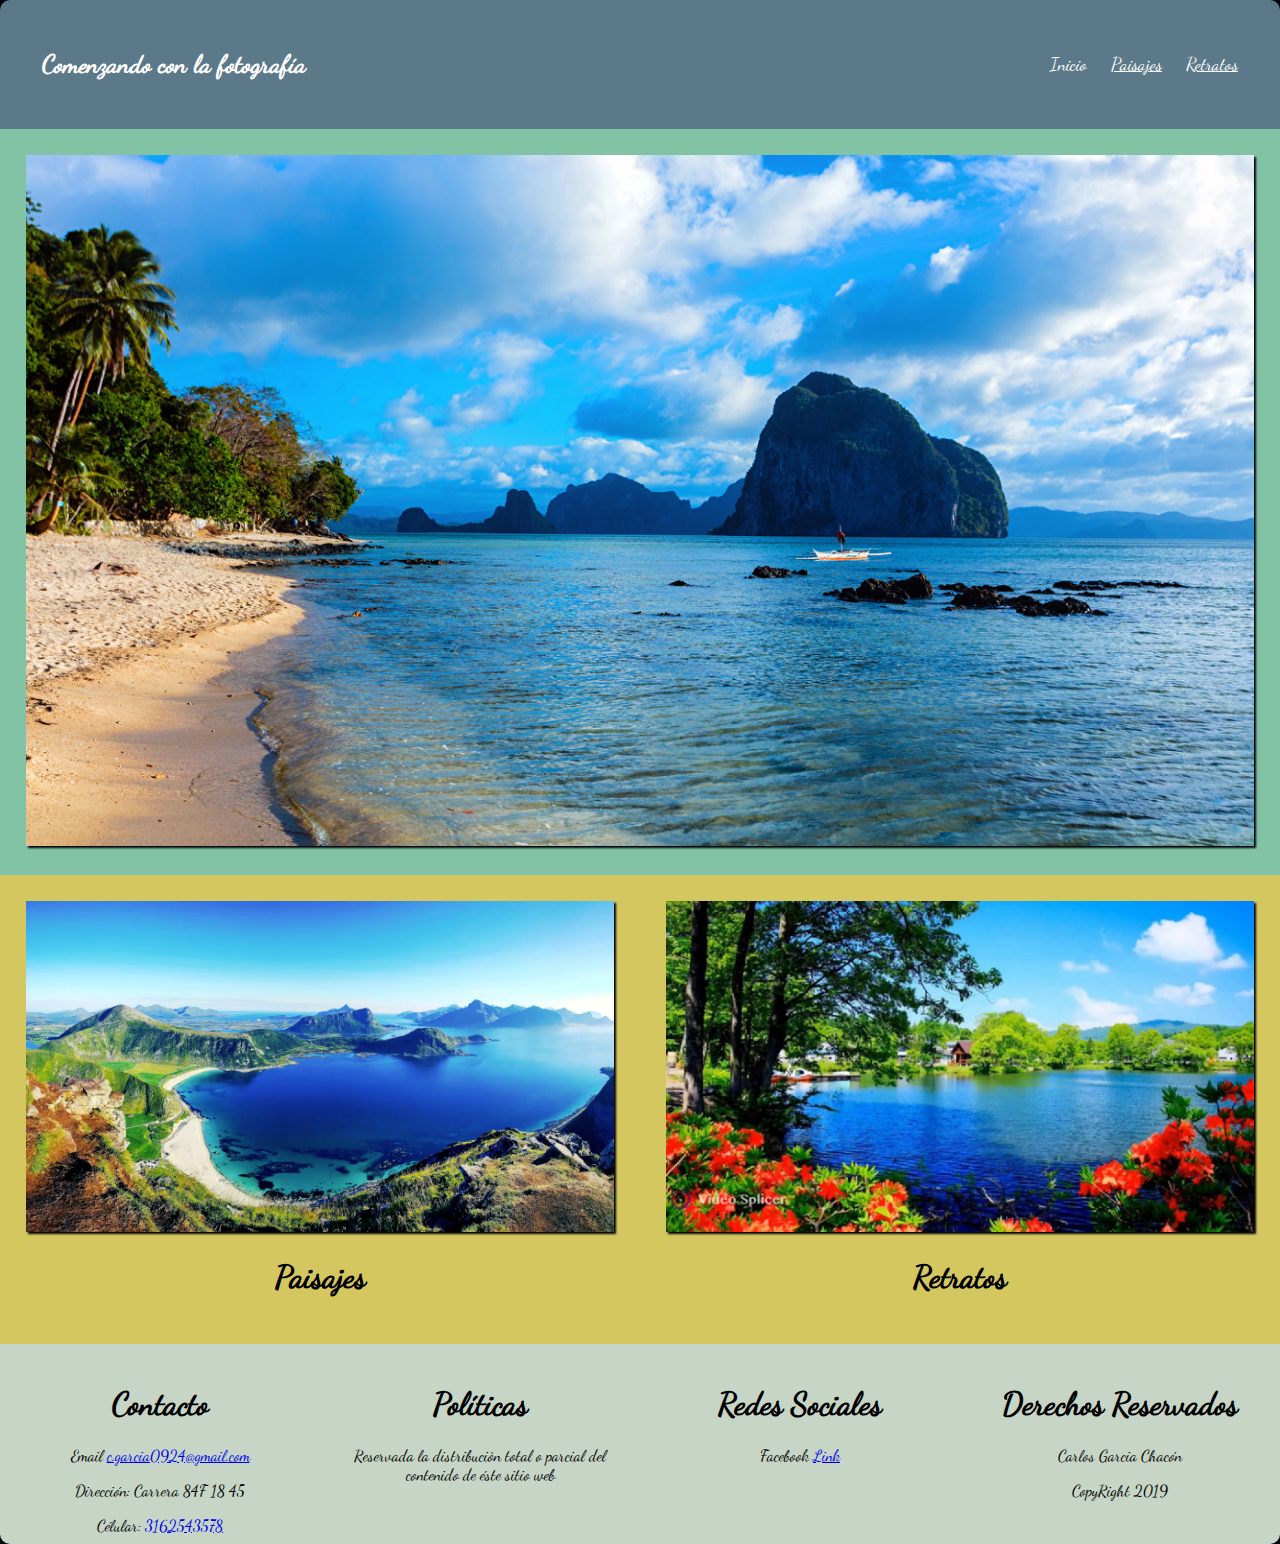
<file: CSS_CARLOS_GARCIA_1152435718/index.html>
<!DOCTYPE html>
<html>
    <head>
         <meta charset="utf-8">
         <title>Inicio</title>
         <link href="css/estilos.css" type="text/css" rel="stylesheet">
         <meta name="viewport" content="width=device-width,user-scalable=no">
    </head>
    <body class="cuerpo">
        <header>
            <div class="header">
                    <a href="#default" class="logo">Comenzando con la fotografía</a>
                    <div class="header-right">
                      <a class="active" href="index.html">Inicio</a>
                      <a href="paisajes.html">Paisajes</a>
                      <a href="retratos.html">Retratos</a>
                    </div>
                  </div>
    </header>
        <script>
        function myFunction() {
          var x = document.getElementById("myTopnav");
          if (x.className === "topnav") {
            x.className += " responsive";
          } else {
            x.className = "topnav";
          }
        }
        </script>

        <section>
          <article id="columna1">
            <img src="image/imagen1280.jpg" title="Cafè">
          </article>
          <article id="columna2">
              <img src="image/imagenizq1280.jpg" title="Cafè">
              <H1>Paisajes</H1>
          </article>
          <article id="columna3">
            <img src="image/imagender1280.jpg" title="Cafè">
            <H1>Retratos</H1>
          </article>
        </section>

        <footer>
          <article id="pie1">
            <h1>Contacto</h1>
            <p>Email <a href="email:c.garcia0924@gmail.com">c.garcia0924@gmail.com</a></p>
            <p>Dirección: Carrera 84F 18 45</p>
            <p>Célular: <a href="Tel:+0033162543578">3162543578</a></p>
          </article>
          <article id="pie2">
            <h1>Políticas</h1>
            <p>Reservada la distribuciòn total o parcial del contenido de éste sitio web</p>
            </br>
            </br>
            </br></br>
          </article>
          <article id="pie3">
              <h1>Redes Sociales</h1>
              <p>Facebook <a href="https://www.facebook.com/carlosigarciach">Link</a></p>
            </br>
          
          </br>
          </br>
          </article>
          <article id="pie4">
              <h1>Derechos Reservados</h1>
              <p>Carlos Garcia Chacón</p>
              <p>CopyRight 2019</p>
          </article>
        </footer>
    </body>
</html>
</file>
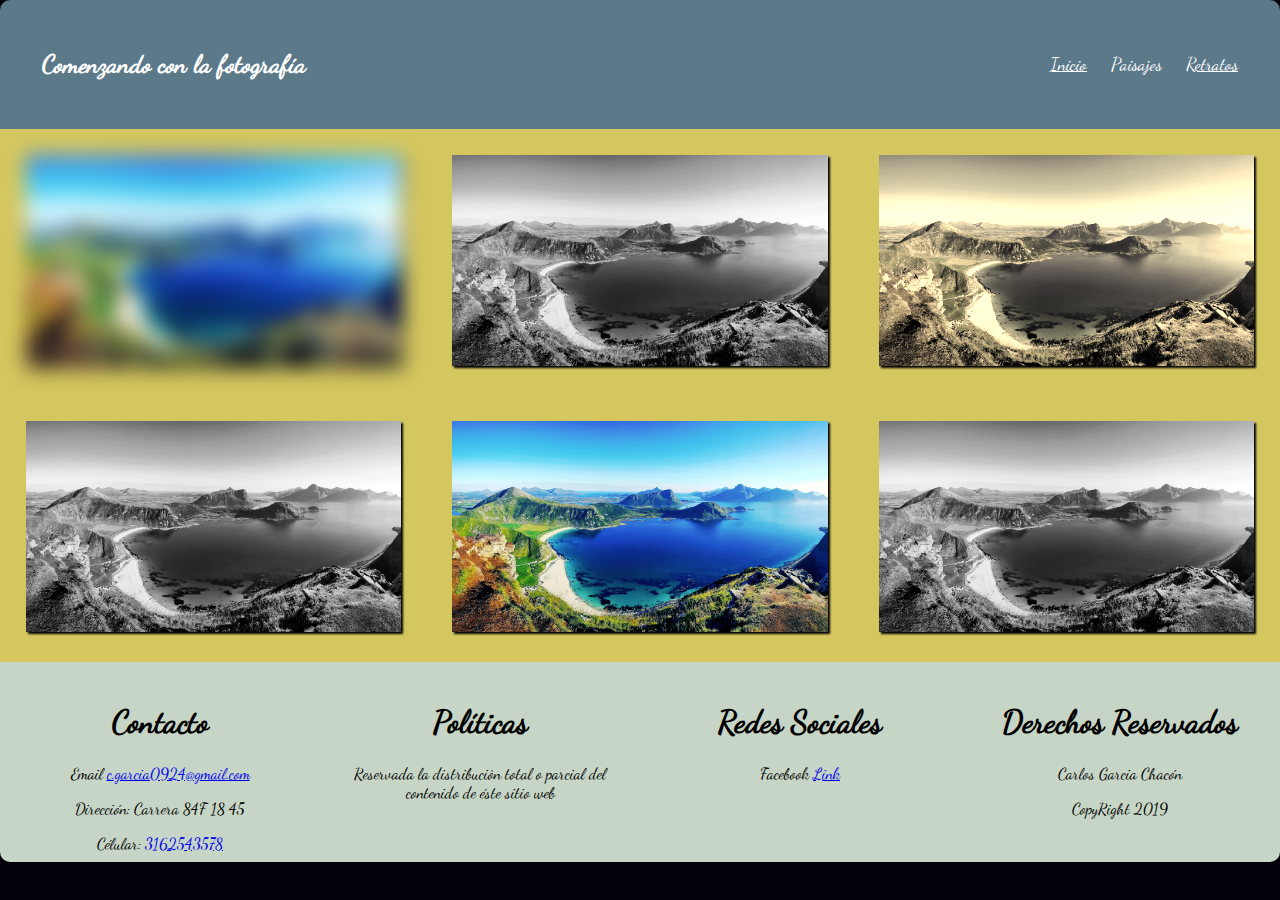
<file: CSS_CARLOS_GARCIA_1152435718/paisajes.html>
<!DOCTYPE html>
<html>
    <head>
         <meta charset="utf-8">
         <title>Paisajes</title>
         <link href="css/estiloPaisaje.css" type="text/css" rel="stylesheet">
         <meta name="viewport" content="width=device-width,user-scalable=no">
    </head>
    <body class="cuerpo">
        <header>
            <div class="header">
                    <a href="#default" class="logo">Comenzando con la fotografía</a>
                    <div class="header-right">
                      <a href="index.html">Inicio</a>
                      <a class="active" href="paisajes.html">Paisajes</a>
                      <a href="retratos.html">Retratos</a>
                    </div>
                  </div>
    </header>
        <script>
        function myFunction() {
          var x = document.getElementById("myTopnav");
          if (x.className === "topnav") {
            x.className += " responsive";
          } else {
            x.className = "topnav";
          }
        }
        </script>

        <section>
          <article id="columna2">
              <img src="image/imagenizq1280.jpg" title="img">
          </article>
          <article id="columna3">
            <img src="image/imagenizq1280.jpg" title="img">
          </article>
          <article id="columna4">
              <img src="image/imagenizq1280.jpg" title="img">
            </article>
            <article id="columna5">
                <img src="image/imagenizq1280.jpg" title="img">
              </article>   
              <article id="columna6">
                  <img src="image/imagenizq1280.jpg" title="img">
                </article>       
                <article id="columna7">
                    <img src="image/imagenizq1280.jpg" title="img">
                  </article>                                          
          </article>
                  </article>                                          
        </section>

        <footer>
            <article id="pie1">
              <h1>Contacto</h1>
              <p>Email <a href="email:c.garcia0924@gmail.com">c.garcia0924@gmail.com</a></p>
              <p>Dirección: Carrera 84F 18 45</p>
              <p>Célular: <a href="Tel:+0033162543578">3162543578</a></p>
            </article>
            <article id="pie2">
              <h1>Políticas</h1>
              <p>Reservada la distribuciòn total o parcial del contenido de éste sitio web</p>
            </article>
            <article id="pie3">
                <h1>Redes Sociales</h1>
                <p>Facebook <a href="https://www.facebook.com/carlosigarciach">Link</a></p>
            </article>
            <article id="pie4">
                <h1>Derechos Reservados</h1>
                <p>Carlos Garcia Chacón</p>
                <p>CopyRight 2019</p>
            </article>
          </footer>
  
      </div>

    </body>
</html>
</file>
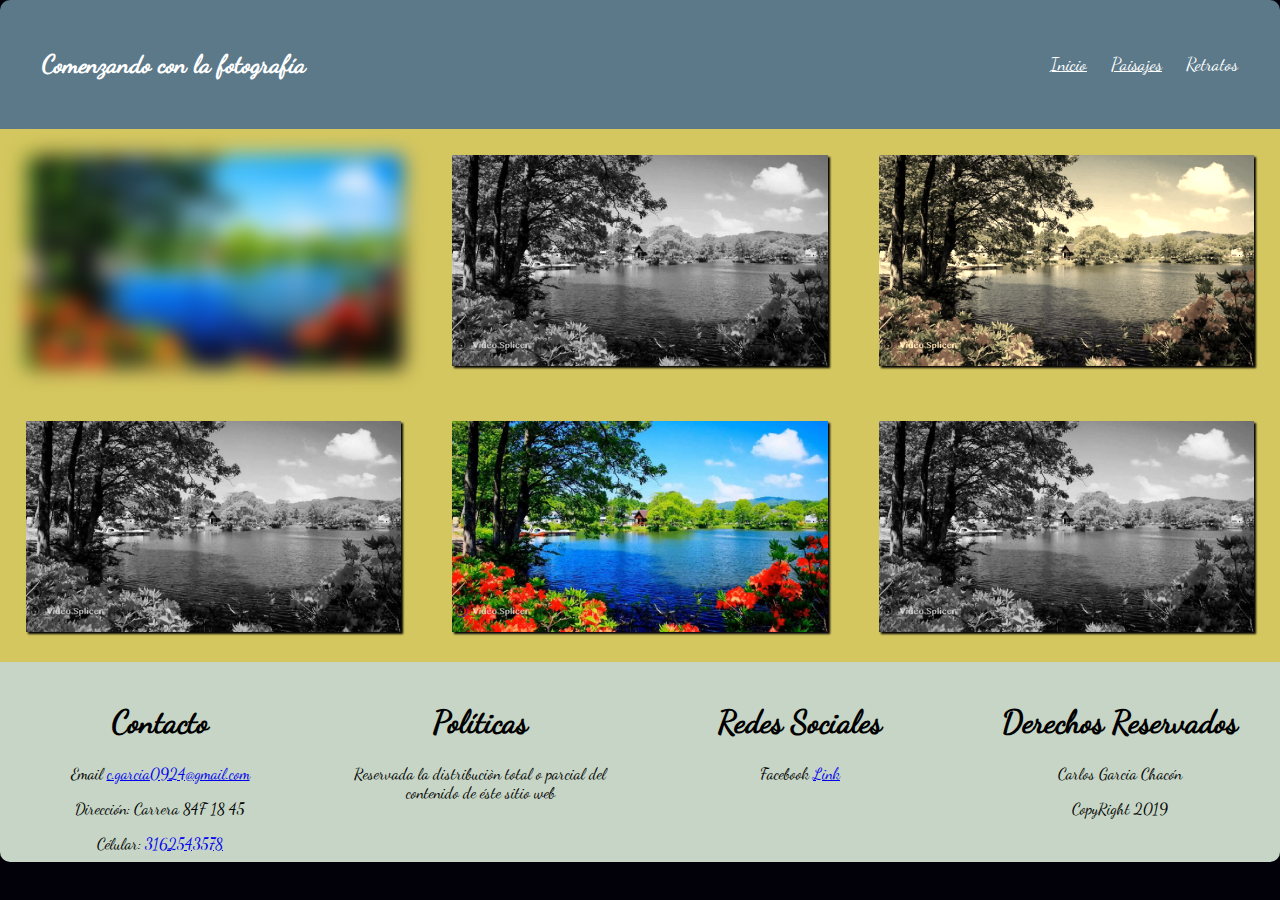
<file: CSS_CARLOS_GARCIA_1152435718/retratos.html>
<!DOCTYPE html>
<html>
    <head>
         <meta charset="utf-8">
         <title>Retratos</title>
         <link href="css/estiloPaisaje.css" type="text/css" rel="stylesheet">
         <meta name="viewport" content="width=device-width,user-scalable=no">
    </head>
    <body class="cuerpo">
        <header>
            <div class="header">
                    <a href="#default" class="logo">Comenzando con la fotografía</a>
                    <div class="header-right">
                      <a href="index.html">Inicio</a>
                      <a href="paisajes.html">Paisajes</a>
                      <a class="active" href="retratos.html">Retratos</a>
                    </div>
                  </div>
    </header>
        <script>
        function myFunction() {
          var x = document.getElementById("myTopnav");
          if (x.className === "topnav") {
            x.className += " responsive";
          } else {
            x.className = "topnav";
          }
        }
        </script>

          <section>
              <article id="columna2">
                  <img src="image/imagender1280.jpg" title="img">
              </article>
              <article id="columna3">
                <img src="image/imagender1280.jpg" title="img">
              </article>
              <article id="columna4">
                  <img src="image/imagender1280.jpg" title="img">
                </article>
                <article id="columna5">
                    <img src="image/imagender1280.jpg" title="img">
                  </article>   
                  <article id="columna6">
                      <img src="image/imagender1280.jpg" title="img">
                    </article>       
                    <article id="columna7">
                        <img src="image/imagender1280.jpg" title="img">
                      </article>                                          
          </article>
                      </article>                                          
            </section>
    
            <footer>
                <article id="pie1">
                  <h1>Contacto</h1>
                  <p>Email <a href="email:c.garcia0924@gmail.com">c.garcia0924@gmail.com</a></p>
                  <p>Dirección: Carrera 84F 18 45</p>
                  <p>Célular: <a href="Tel:+0033162543578">3162543578</a></p>
                </article>
                <article id="pie2">
                  <h1>Políticas</h1>
                  <p>Reservada la distribuciòn total o parcial del contenido de éste sitio web</p>
                  </br>
                  </br>
                  </br></br>
                </article>
                <article id="pie3">
                    <h1>Redes Sociales</h1>
                    <p>Facebook <a href="https://www.facebook.com/carlosigarciach">Link</a></p>
                  </br>
                
                </br>
                </br>
                </article>
                <article id="pie4">
                    <h1>Derechos Reservados</h1>
                    <p>Carlos Garcia Chacón</p>
                    <p>CopyRight 2019</p>
                </article>
              </footer>
  
      </div>

    </body>
</html>
</file>
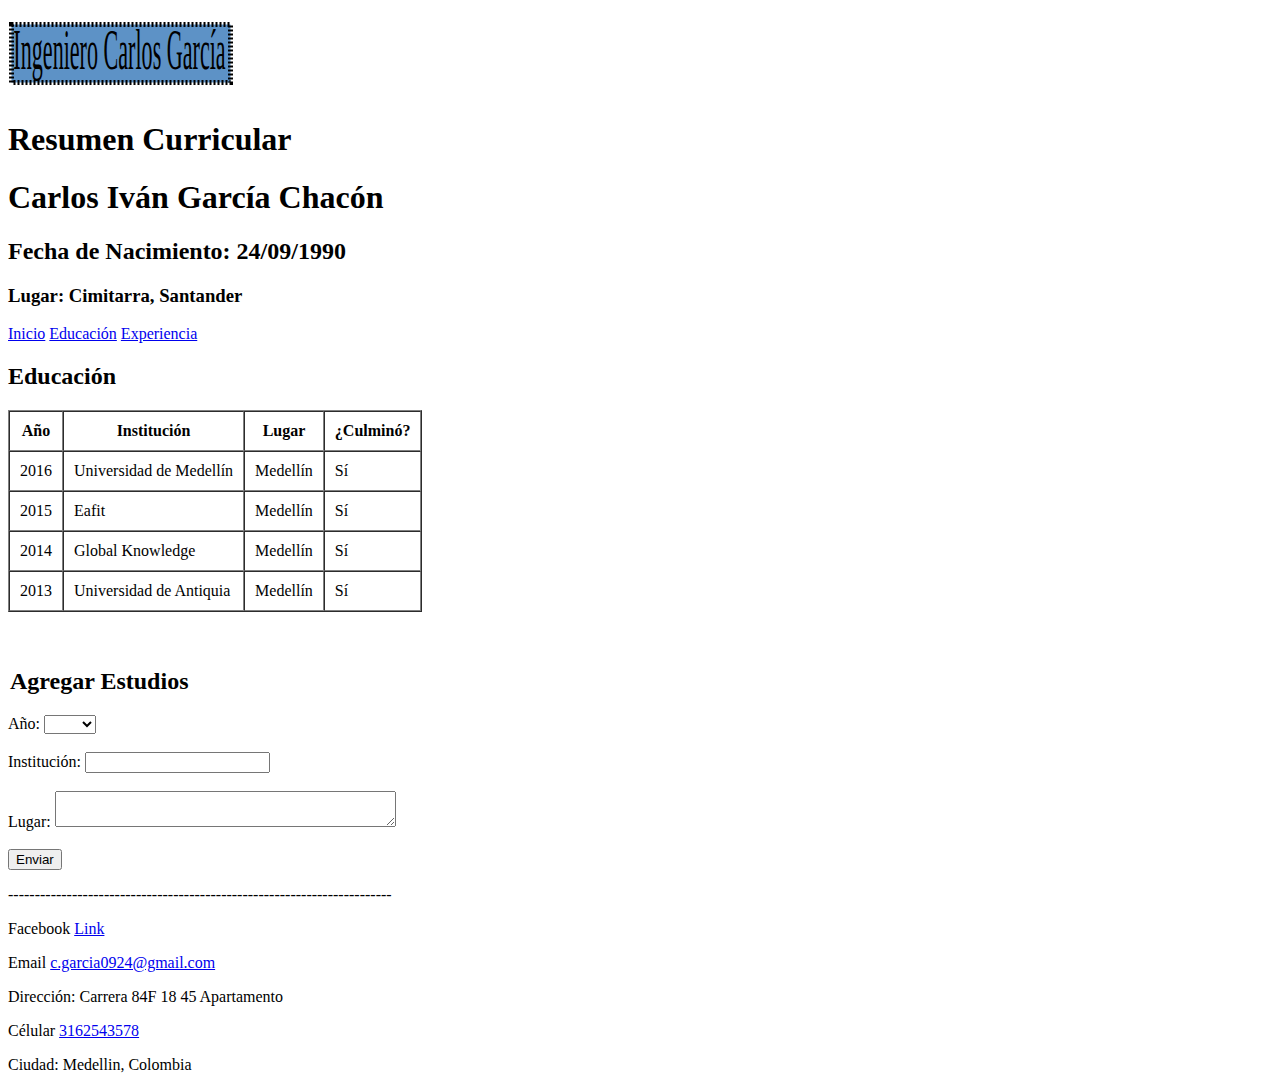
<file: FUNTAMENTOS_HTML_CARLOS_GARCIA/Educación.html>
<!DOCTYPE html>
<html>
  <head>
    <meta charset="utf-8">
    <meta name="viewport" content="width=device-width">
    <title>Hoja de Vida</title>
  </head>
  <body>
    <header>
    	<h1><img src="img/icon.svg" alt=""></h1>
      <hgroup>
          <h1>Resumen Curricular</h1>
          <h1>Carlos Iván García Chacón</h1>
          <h2>Fecha de Nacimiento: 24/09/1990</h2>
          <h3>Lugar: Cimitarra, Santander</h3>
      </hgroup>
    </header>
    <nav>
    	<a href="Inicio.html">Inicio</a>
      <a href="Educación.html">Educación</a>
      <a href="Experiencia.html">Experiencia</a>
    </nav>
    <h2>Educación</h2>
    <table border="1" cellpadding="10" cellspacing="0">
      <thead>
        <tr>
          <th>Año</th>
          <th>Institución</th>
          <th>Lugar</th>
          <th>¿Culminó?</th>
        </tr>
      </thead>
      <tbody>
        <tr>
          <td>2016</td>
          <td>Universidad de Medellín</td>
          <td>Medellín</td>
          <td>Sí</td>
        </tr> 
        <tr>
          <td>2015</td>
          <td>Eafit</td>
          <td>Medellín</td>
          <td>Sí</td>
        </tr>
        <tr>
          <td>2014</td>
          <td>Global Knowledge</td>
          <td>Medellín</td>
          <td>Sí</td>
        </tr>
        <tr>
          <td>2013</td>
          <td>Universidad de Antiquia</td>
          <td>Medellín</td>
          <td>Sí</td>
        </tr>
      </tbody>
    </table>
  <section>
    <br><br>
    <form autocomplete="on" name="Mi primer Formulario">

        <legend><h2>Agregar Estudios</h2></legend>
        <label for="Año" required>Año:</label>
      <select>
        <option></option>
        <option>2019</option>
        <option>2018</option>
        <option>2017</option>
        <option>2016</option>
      </select>
      <br><br>
        <label for="Institución" >Institución:</label>
        <input type="text" required>
        <br><br>
        <label for="Lugar">Lugar:</label>
        <textarea name="name" rows="2" cols="40" required></textarea>
        <br><br>
        <input type="submit" value="Enviar">
    </form>
  </section>
  </body>
  <footer>
      <p>------------------------------------------------------------------------</p>
      <p>Facebook <a href="https://www.facebook.com/carlosigarciach">Link</a></p>
      <p>Email <a href="email:c.garcia0924@gmail.com">c.garcia0924@gmail.com</a></p>
      <p>Dirección: Carrera 84F 18 45 Apartamento</p>
      <p>Célular <a href="Tel:+0033162543578">3162543578</a></p>
      <p>Ciudad: Medellin, Colombia</p>
  </footer>
</html>
</file>
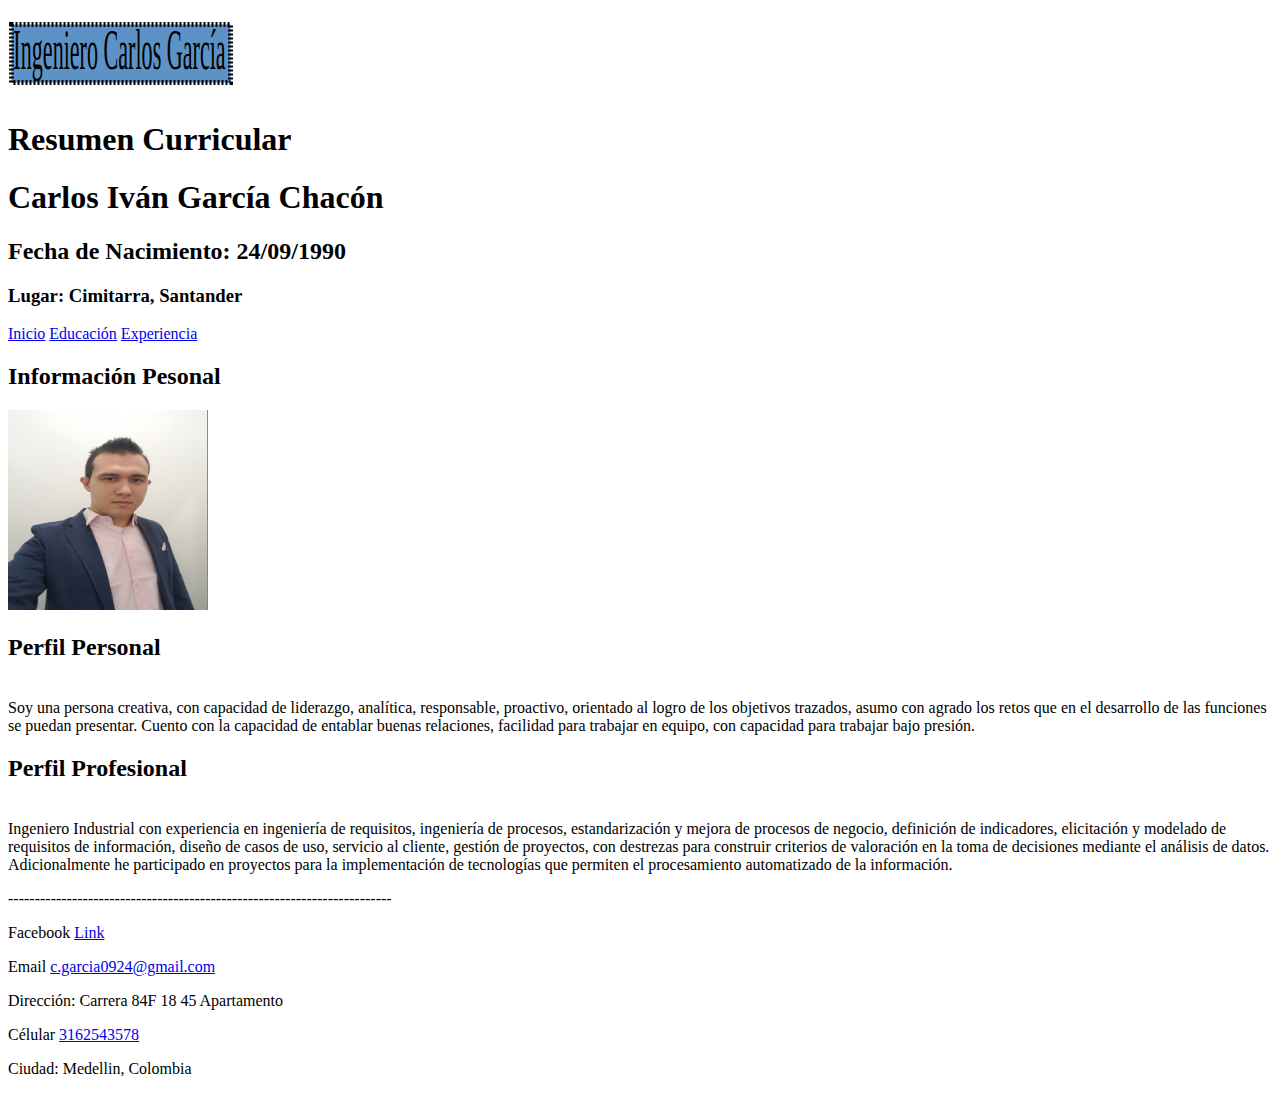
<file: FUNTAMENTOS_HTML_CARLOS_GARCIA/Inicio.html>
<!DOCTYPE html>
<html>
  <head>
    <meta charset="utf-8">
    <meta name="viewport" content="width=device-width">
    <title>Hoja de Vida</title>
  </head>
  <body>
    <header>
    	<h1><img src="img/icon.svg" alt=""></h1>
      <hgroup>
          <h1>Resumen Curricular</h1>
          <h1>Carlos Iván García Chacón</h1>
          <h2>Fecha de Nacimiento: 24/09/1990</h2>
          <h3>Lugar: Cimitarra, Santander</h3>
      </hgroup>
    </header>
    <nav> 
    	<a href="Inicio.html">Inicio</a>
      <a href="Educación.html">Educación</a>
      <a href="Experiencia.html">Experiencia</a>
    </nav>
    <h2>Información Pesonal</h2>
    <img src="img/foto.jpg" width="200" height="200"/>
    <section>
        <article>
            <h2>Perfil Personal</h2>
            <p><br>Soy una persona creativa, con capacidad de liderazgo, analítica, responsable, proactivo, orientado al logro de los objetivos trazados, asumo con agrado los retos que en el desarrollo de las funciones se puedan presentar. Cuento con la capacidad de entablar buenas relaciones, facilidad para trabajar en equipo, con capacidad para trabajar bajo presión.  </p>
            <h2>Perfil Profesional</h2>
            <p><br>Ingeniero Industrial con experiencia en ingeniería de requisitos, ingeniería de procesos, estandarización y mejora de procesos de negocio, definición de indicadores, elicitación y modelado de requisitos de información, diseño de casos de uso, servicio al cliente, gestión de proyectos, con destrezas para construir criterios de valoración en la toma de decisiones mediante el análisis de datos. Adicionalmente he participado en proyectos para la implementación de tecnologías que permiten el procesamiento automatizado de la información. </p>
        </article>
    </Section>
  </body>
  <footer>
      <p>------------------------------------------------------------------------</p>
      <p>Facebook <a href="https://www.facebook.com/carlosigarciach">Link</a></p>
      <p>Email <a href="email:c.garcia0924@gmail.com">c.garcia0924@gmail.com</a></p>
      <p>Dirección: Carrera 84F 18 45 Apartamento</p>
      <p>Célular <a href="Tel:+0033162543578">3162543578</a></p>
      <p>Ciudad: Medellin, Colombia</p>
  </footer>
</html>
</file>
<file: CSS_CARLOS_GARCIA_1152435718/css/estilos.css>
@font-face{
	font-family: "DANCINGSCRIPTOT";
	src:url("dancing-script.dancingscriptot.otf");
}
* {box-sizing: border-box;}

body { 
  margin: 0;
  font-family: DANCINGSCRIPTOT,Arial, Helvetica, sans-serif;
}

.header {
  overflow: hidden;
  background-color: #5b7989;
  padding: 20px 10px;
}

header{
	margin-bottom: 2em;
	overflow: hidden;
	padding: 20px;
	width: 100%;
	border-radius: 10px 10px 0px 0px;
	background-color: #5b7989;
	margin: 0 auto;
	text-align: left;
	color: #fff;
}

.header a {
  float: left;
  color: white;
  text-align: center;
  padding: 12px;
  text-decoration: underline;
  font-size: 18px; 
  line-height: 25px;
  border-radius: 4px;
}

.header a.logo {
  font-size: 25px;
	font-weight: bold;
	text-decoration: none;
}

.header a:hover {
  /*background-color: #ddd; */
  color: ;
}

.header a.active {
  /*background-color: dodgerblue;*/
	color: white;
	text-decoration-line: none;
}

.header-right {
  float: right;
}

@media screen and (max-width: 500px) {
  .header a {
    float: none;
    display: block;
    text-align: left;
  }
  
  .header-right {
    float: none;
  }
}

p, h1, h2, {
	margin:0;
}

body{
	background: #02010a;
	color: black;	
	font-size: 16px;
	/*font-family: sans-serif;*/
}

#wrapper
{
		width: 100%;
		margin: 0 auto;
}


article
{
	box-sizing: border-box;
	float:left;
	background-color: grey;
	padding: 2%;
	text-align: center;
	height: 900px;
	display: block;
}

	#columna1
	{
		background-color: #82c3a6;
	width: 100%;
	height: auto;
	display: block;
	}
	#columna3
	{
		background-color: #d5c75f;
	width: 50%;
	height: auto;
	display: block;
	}
	#columna2
	{
		background-color: #d5c75f;
	width: 50%;
	height: auto;
	display: block;
	}
	#pie1{
		background-color: #C6d5c5;
		width: 25%;
		height: 200px;
			overflow: hidden;
			padding: 20px;
			border-radius: 0px 0px 0px 10px;
			display: block;
		}
	#pie2{
		background-color: #C6d5c5;
		width: 25%;
		height: 200px;
		overflow: hidden;
		padding: 20px;
		border-radius: 0px 0px 0px 0px;
		display: block;
	}
	#pie3{
		background-color: #C6d5c5;
		width: 25%;
		height: 200px;
		overflow: hidden;
		padding: 20px;
		border-radius: 0px 0px 0px 0px;
		display: block;
	}			
	#pie4{
		background-color: #C6d5c5;
		width: 25%;
		height: 200px;
		overflow: hidden;
		padding: 20px;
		border-radius: 0px 0px 10px 0px;
		display: block;
	}		
@media screen and (max-width: 900px){

	#wrapper
	{
		width: 90%;
		margin: 0 auto;
		height: auto;
		display: block;
	}
}

@media screen and (max-width: 640px){

	#wrapper
	{
		width: 100%;
		margin: 0 auto;
		height: auto;
	}
}

@media screen and (max-width: 480px){

#wrapper
	{
		width: 100%;
		margin: 0 auto;
		height: auto;
		display: block;
	}
	#columna1
	{
		clear: both; 
		margin: 0 auto; 
		width: 100%;
		background-color: #82c3a6;
		height: auto;
	}
	#columna3
	{
	width: 100%;
	height: auto;
	}
	#columna2
	{
	width: 100%;
	height: auto;
	}

	header
	{
	width:100%;
	height: auto;
	}
	#pie1{
	width:100%;
	height: auto;	
	border-radius: 0px 0px 0px 0px;
	
	}
	#pie2{
		width:100%;
		height: auto;	
	}
	#pie3{
		width:100%;
		height: auto;	
	}
	#pie4{
		width:100%;
		height: auto;	
		border-radius: 0px 0px 10px 10px;
	}
}
img {
	width: 100%;
	height: auto;
	box-shadow: 2px 2px 2px #02010a;
  }

#columna2 img:hover{
		-webkit-transform: rotate(10deg);
		-mo-transform: rotate(10deg);
		-ms-transform: rotate(10deg);
		transform: rotate(10deg);
		border: #82c3a6 2px solid;
		display: block;

}

#columna3 img:hover{
	transform: translate(20px, -5px);

}
</file>
<file: CSS_CARLOS_GARCIA_1152435718/css/estiloPaisaje.css>
@font-face{
	font-family: "DANCINGSCRIPTOT";
	src:url("dancing-script.dancingscriptot.otf");
}
* {box-sizing: border-box;}

body { 
  margin: 0;
  font-family: DANCINGSCRIPTOT,Arial, Helvetica, sans-serif;
}

.header {
  overflow: hidden;
  background-color: #5b7989;
  padding: 20px 10px;
}

header{
	margin-bottom: 2em;
	overflow: hidden;
	padding: 20px;
	width: 100%;
	border-radius: 10px 10px 0px 0px;
	background-color: #5b7989;
	margin: 0 auto;
	text-align: left;
	color: #fff;
}

.header a {
  float: left;
  color: white;
  text-align: center;
  padding: 12px;
  text-decoration: underline;
  font-size: 18px; 
  line-height: 25px;
  border-radius: 4px;
}

.header a.logo {
  font-size: 25px;
	font-weight: bold;
	text-decoration: none;
}

.header a:hover {
  /*background-color: #ddd; */
  color: ;
}

.header a.active {
  /*background-color: dodgerblue;*/
	color: white;
	text-decoration-line: none;
}

.header-right {
  float: right;
}

@media screen and (max-width: 500px) {
  .header a {
    float: none;
    display: block;
    text-align: left;
  }
  
  .header-right {
    float: none;
  }
}

p, h1, h2, {
	margin:0;
}

body{
	background: #02010a;
	color: black;	
	font-size: 16px;
	/*font-family: sans-serif; */
}

#wrapper
{
		width: 100%;
		margin: 0 auto;
}

header{
    margin-bottom: 2em;
	overflow: hidden;
	padding: 20px;
	width: 100%;
	border-radius: 10px 10px 0px 0px;
    background-color: #5b7989;
	margin: 0 auto;
	text-align: left;
	color: #fff;
}

header h1{	
	text-shadow: 2px 2px 2px white;
}
article
{
	box-sizing: border-box;
	float:left;
	background-color: grey;
	padding: 2%;
	text-align: center;
	height: 900px;
}

	#columna2
	{
	background-color: #d5c75f;
	width: 33.3333%;
    height: auto;
    }
    #columna2 img{
        filter: blur(10px);
    }

    #columna3 img, #columna5 img, #columna7 img{
        -webkit-filter: grayscale(100%); /* Chrome, Safari, Opera */
        filter: grayscale(100%);
    }

    #columna4 img{
        -webkit-filter: sepia(90%);
    }
    
	#columna3
	{
	background-color: #d5c75f;
	width: 33.3333%;
	height: 100%;
    }
	#columna4
	{
	background-color: #d5c75f;
	width: 33.3333%;
	height: auto;
	}
	#columna5
	{
	background-color: #d5c75f;
	width: 33.3333%;
	height: auto;
    }
	#columna6
	{
	background-color: #d5c75f;
	width: 33.3333%;
	height: auto;
	}
	#columna7
	{
	background-color: #d5c75f;
	width: 33.3333%;
	height: auto;
    }
            
	#pie1{
		background-color: #C6d5c5;
		width: 25%;
		height: 200px;
			overflow: hidden;
			padding: 20px;
			border-radius: 0px 0px 0px 10px;
		}
	#pie2{
		background-color: #C6d5c5;
		width: 25%;
		height: 200px;
		overflow: hidden;
		padding: 20px;
		border-radius: 0px 0px 0px 0px;
	}
	#pie3{
		background-color: #C6d5c5;
		width: 25%;
		height: 200px;
		overflow: hidden;
		padding: 20px;
		border-radius: 0px 0px 0px 0px;
	}			
	#pie4{
		background-color: #C6d5c5;
		width: 25%;
		height: 200px;
		overflow: hidden;
		padding: 20px;
		border-radius: 0px 0px 10px 0px;
	}		
@media screen and (max-width: 900px){

	#wrapper
	{
		width: 90%;
		margin: 0 auto;
		height: auto;
	}
}

@media screen and (max-width: 640px){

	#wrapper
	{
		width: 100%;
		margin: 0 auto;
		height: auto;
	}
}

@media screen and (max-width: 480px){

#wrapper
	{
		width: 100%;
		margin: 0 auto;
		height: auto;
	}
	#columna2
	{
	width: 100%;
	height: auto;
	}
	#columna3
	{
	width: 100%;
	height: auto;
    }
    #columna4
	{
	width: 100%;
	height: auto;
    }
    #columna5
	{
	width: 100%;
	height: auto;
    }
    #columna6
	{
	width: 100%;
	height: auto;
    }
    #columna7
	{
	width: 100%;
	height: auto;
	}

	header
	{
	width:100%;
	height: auto;
	}
	#pie1{
	width:100%;
	height: auto;	
	border-radius: 0px 0px 0px 0px;
	}
	#pie2{
		width:100%;
		height: auto;	
	}
	#pie3{
		width:100%;
		height: auto;	
	}
	#pie4{
		width:100%;
		height: auto;	
		border-radius: 0px 0px 10px 10px;
	}
}
img {
	width: 100%;
	height: auto;
	box-shadow: 2px 2px 2px #02010a;
  }
</file>
